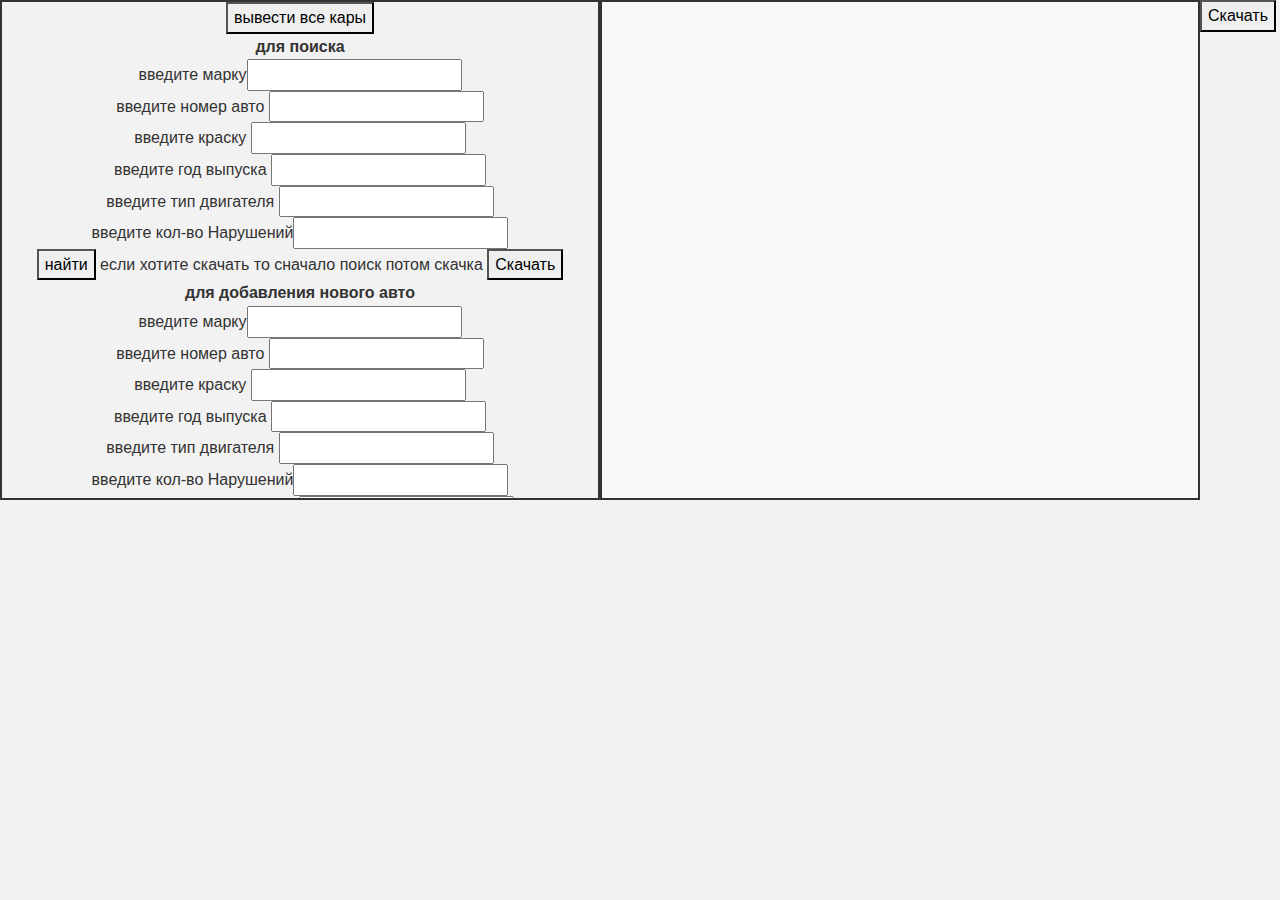
<file: public/index.html>
<!DOCTYPE html>
<html lang="en">

<head>
  <meta charset="UTF-8" />
  <meta name="viewport" content="width=device-width, initial-scale=1.0" />
  <title>Catalog EXP:}</title>
  <link rel="stylesheet" href="https://cdn.jsdelivr.net/npm/bootstrap@5.3.0/dist/css/bootstrap.min.css" />
  <link rel="stylesheet" href="css/style.css" />
  <script src="js/script.js" defer></script>
</head>

<body class="text-center d-flex">
  <div class="output-text">
    <div id="forall">
      <button id="allcars">вывести все кары</button>
    </div>
    <div id="searchofauto">
      <strong>для поиска</strong><br>
      <span>введите марку</span><input type="text" id="searchmark"><br>
      <span>введите номер авто</span> <input type="text" id="searchnomer"><br>
      <span>введите краску</span> <input type="text" id="searchkraska"><br>
      <span>введите год выпуска</span> <input type="text" id="searchyearvipusk"><br>
      <span>введите тип двигателя</span> <input type="text" id="searchtypeeng"><br>
      <span>введите кол-во Нарушений</span><input type="text" id="searchnarush"><br>
      <button id="searchauto">найти</button>
      <span>если хотите скачать 
        то сначало поиск потом скачка</span>
      <button id="downloadbtnsearch">Скачать</button>
    </div>
    <div id="createofauto">
      <strong>для добавления нового авто</strong><br>
      <span>введите марку</span><input type="text" id="createmark"><br>
      <span>введите номер авто</span> <input type="text" id="createnomer"><br>
      <span>введите краску</span> <input type="text" id="createkraska"><br>
      <span>введите год выпуска</span> <input type="text" id="createyearvipusk"><br>
      <span>введите тип двигателя</span> <input type="text" id="createtypeeng"><br>
      <span>введите кол-во Нарушений</span><input type="text" id="createnarush"><br>
      <span>введите стоимость штрафов</span><input type="text" id="createcostnarush"><br>
      <button id="createauto">создать</button>
    </div>

    <div id="deleteauto">
      <strong>для удаления авто</strong><br>
      <span>введите марку*</span><input type="text" id="delmark"><br>
      <span>введите номер авто*</span><input type="text" id="delnomer"><br>
      <button id="delauto">удалить</button>
    </div>
    <div id="raisenarushauto">
      <strong>для ув.Нарушений авто</strong><br>
      <span>введите марку*</span><input type="text" id="raisemark"><br>
      <span>введите номер авто*</span> <input type="text" id="raisenomer"><br>
      <span>введите кол-во Нарушений чтобы добавить </span><input type="text" id="raisenarush"><br>
      <span>введите стоимость штрафов чтобы добавить</span><input type="text" id="raisecostnarush"><br>
      <button id="raisenarushbtn">Увеличить</button>
    </div>
    <div id="changeauto">
      <strong>для внесения изменений авто</strong><br>
      <span>введите марку*</span><input type="text" id="changemark"><br>
      <span>введите номер авто*</span> <input type="text" id="changenomer"><br>
      <span>введите новую марку</span><input type="text" id="change1mark"><br>
      <span>введите новый номер авто</span> <input type="text" id="change1nomer"><br>
      <span>введите краску</span> <input type="text" id="changekraska"><br>
      <span>введите год выпуска</span> <input type="text" id="changeyearvipusk"><br>
      <span>введите тип двигателя</span> <input type="text" id="changetypeeng"><br>
      <span>введите кол-во Нарушений</span><input type="text" id="changenarush"><br>
      <span>введите стоимость штрафов</span><input type="text" id="changecostnarush"><br>
      <button id="changeOFauto">изменить</button>
    </div>
  </div>
  <div id="output-box"></div>
  <div id="divofdownloadbtn"> <button id="downloadbtn">Скачать</button></div>
  <template id="templatemess">
    <div class="stolen-car-card" data-plate="1234-AB5">
      <div class="photo">
        <img alt="няма фото" id="photoauto" /><br>
        <input type="text" placeholder="image url pls" id="plainserturl" class="imginp"><br>
        <button id="insertphoto">sudmit</button>
        <button id="btndeloneclick">delete auto</button>
      </div>

      <div class="info">
        <div class="row">
          <div class="label">Марка</div>
          <div class="value" id="marka">Toyota Camry</div>
        </div>

        <div class="row">
          <div class="label">Номер</div>
          <div class="value plate" id="nomer">1234-AB5</div>
        </div>

        <div class="row">
          <div class="label">Окрас</div>
          <div class="value">
            <span id="kraska">#1E90FF</span>
            <span class="color-swatch" title="Цвет" style="background-color: #1e90ff" id="stylekraska"></span>
          </div>
        </div>

        <div class="row">
          <div class="label">Год выпуска</div>
          <div class="value" id="yearofvipusk">2018</div>
        </div>

        <div class="row">
          <div class="label">Тип двигателя</div>
          <div class="value" id="typeeng">бензин</div>
        </div>

        <div class="row">
          <div class="label">Нарушений</div>
          <div class="value" id="narush">3</div>
        </div>

        <div class="row">
          <div class="label">Сумма неоплаченных штрафов</div>
          <div class="value" id="costnarush">360 BYN</div>
        </div>
      </div>
    </div>
  </template>
</body>

</html>
</file>
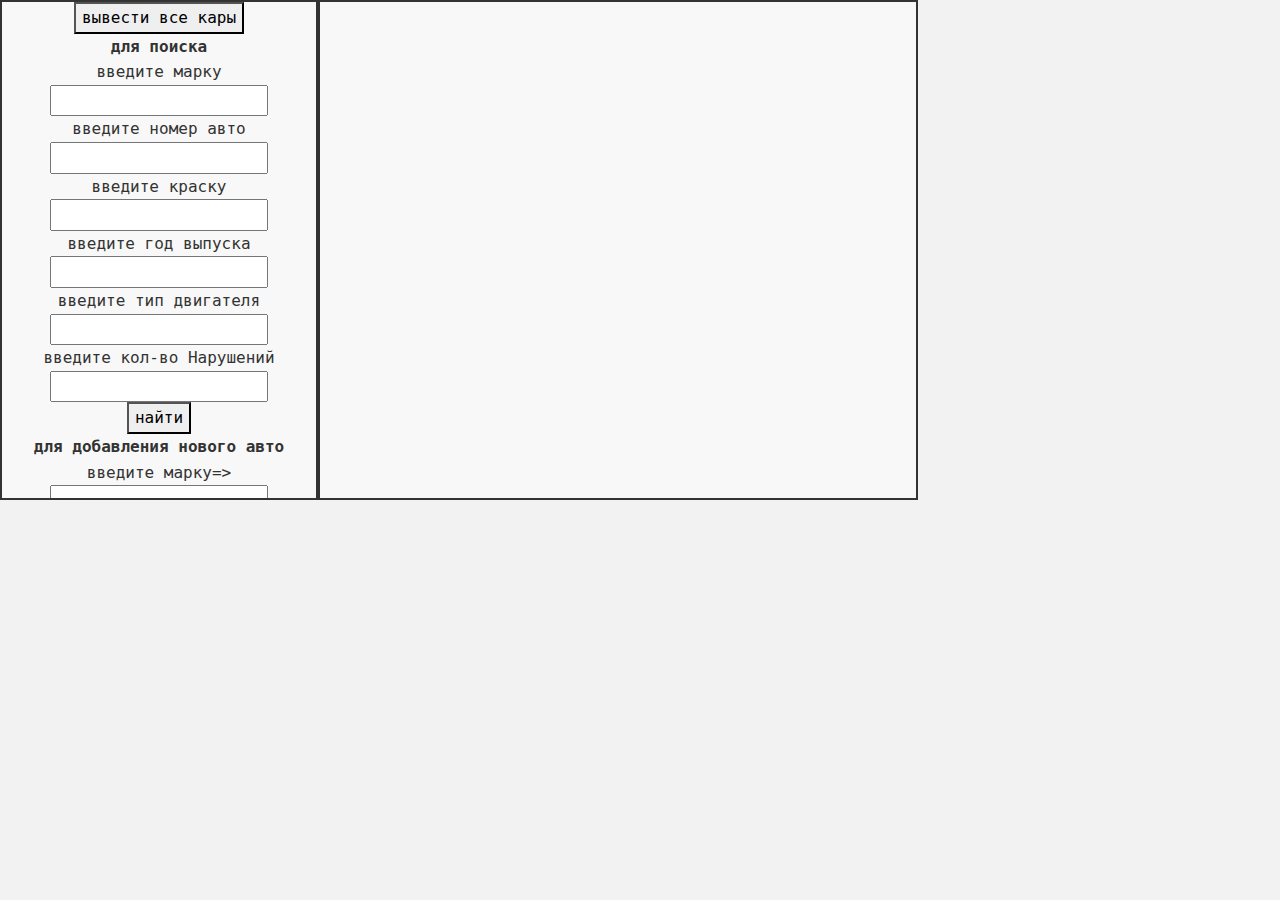
<file: endpoint/public/index.html>
<!DOCTYPE html>
<html lang="en">

<head>
  <meta charset="UTF-8" />
  <meta name="viewport" content="width=device-width, initial-scale=1.0" />
  <title>Catalog EXP:}</title>
  <link rel="stylesheet" href="https://cdn.jsdelivr.net/npm/bootstrap@5.3.0/dist/css/bootstrap.min.css" />
  <link rel="stylesheet" href="css/style.css" />
  <script src="js/script.js" defer></script>
</head>

<body class="text-center d-flex">
  <div class="output-text">
  <div id="forall">
    <button id="allcars">вывести все кары</button>
  </div>
  <div id="searchofauto">
    <strong>для поиска</strong><br>
    <span>введите марку</span><input type="text" id="searchmark"><br>
    <span>введите номер авто</span> <input type="text" id="searchnomer"><br>
    <span>введите краску</span> <input type="text" id="searchkraska"><br>
    <span>введите год выпуска</span> <input type="text" id="searchyearvipusk"><br>
    <span>введите тип двигателя</span> <input type="text" id="searchtypeeng"><br>
    <span>введите кол-во Нарушений</span><input type="text" id="searchnarush"><br>
    <button id="searchauto">найти</button>
  </div>
  <div id="createofauto">
    <strong>для добавления нового авто</strong><br>
    <span>введите марку</span>=><input type="text" id="createmark"><br>
    <span>введите номер авто</span>=> <input type="text" id="createnomer"><br>
    <span>введите краску</span> =><input type="text" id="createkraska"><br>
    <span>введите год выпуска</span> =><input type="text" id="createyearvipusk"><br>
    <span>введите тип двигателя</span> =><input type="text" id="createtypeeng"><br>
    <span>введите кол-во Нарушений</span>=><input type="text" id="createnarush"><br>
    <span>введите стоимость штрафов</span>=><input type="text" id="createcostnarush"><br>
    <button id="createauto">создать</button>
  </div>
  
  <div id="deleteauto">
    <strong>для удаления авто</strong><br>
    <span>введите марку*</span>=><input type="text" id="delmark"><br>
    <span>введите номер авто*</span>=><input type="text" id="delnomer"><br>
    <button id="delauto">удалить</button>  
  </div>
  <div id="raisenarushauto">
    <strong>для ув.Нарушений авто</strong>
    <p>введите марку*</p><input type="text"><br>
    <p>введите номер авто*</p> <input type="text"><br>
    <p>введите кол-во Нарушений</p><input type="text"><br>
    <p>введите стоимость штрафов</p><input type="text"><br>
  </div>
  <div id="changeauto">
    <strong>для внесения изменений авто</strong>
    <p>введите марку*</p><input type="text"><br>
    <p>введите номер авто*</p> <input type="text"><br>
    <p>введите краску</p> <input type="text"><br>
    <p>введите год выпуска</p> <input type="text"><br>
    <p>введите тип двигателя</p> <input type="text"><br>
    <p>введите кол-во Нарушений</p><input type="text"><br>
    <p>введите стоимость штрафов</p><input type="text"><br>
  </div>
</div>
<div id="output-box"></div>
  <template id="templatemess">
    <div class="stolen-car-card" data-plate="1234-AB5">
      <div class="photo">
        <img alt="Фото автомобиля" src="./speed.png" />
      </div>

      <div class="info">
        <div class="row">
          <div class="label">Марка</div>
          <div class="value" id="marka">Toyota Camry</div>
        </div>

        <div class="row">
          <div class="label">Номер</div>
          <div class="value plate" id="nomer">1234-AB5</div>
        </div>

        <div class="row">
          <div class="label">Окрас</div>
          <div class="value">
            <span id="kraska">#1E90FF</span>
            <span class="color-swatch" title="Цвет" style="background-color: #1e90ff" id="stylekraska"></span>
          </div>
        </div>

        <div class="row">
          <div class="label">Год выпуска</div>
          <div class="value" id="yearofvipusk">2018</div>
        </div>

        <div class="row">
          <div class="label">Тип двигателя</div>
          <div class="value" id="typeeng">бензин</div>
        </div>

        <div class="row">
          <div class="label">Нарушений</div>
          <div class="value" id="narush">3</div>
        </div>

        <div class="row">
          <div class="label">Сумма неоплаченных штрафов</div>
          <div class="value" id="costnarush">360 BYN</div>
        </div>
      </div>
    </div>
  </template>
</body>

</html>
</file>
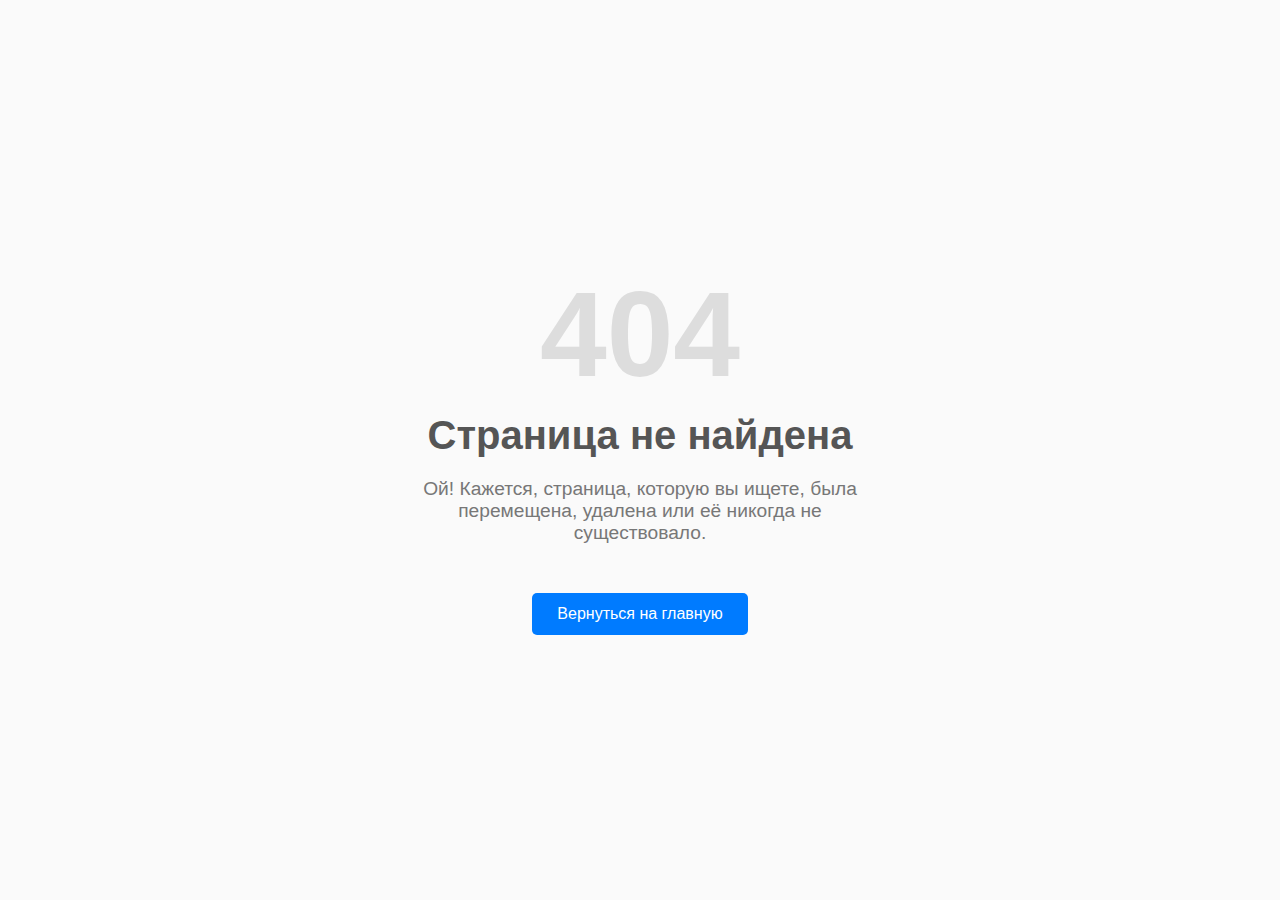
<file: templates/pagenotfound.html>
<!DOCTYPE html>
<html lang="ru">
<head>
    <meta charset="UTF-8">
    <meta name="viewport" content="width=device-width, initial-scale=1.0">
    <title>404 - Страница не найдена</title>
    <style>
        body {
            font-family: -apple-system, BlinkMacSystemFont, 'Segoe UI', Roboto, Helvetica, Arial, sans-serif;
            background-color: #fafafa;
            color: #333;
            text-align: center;
            display: flex;
            justify-content: center;
            align-items: center;
            height: 100vh;
            margin: 0;
        }
        .error-container {
            max-width: 500px;
            padding: 20px;
        }
        .error-code {
            font-size: 120px;
            font-weight: bold;
            color: #ddd;
            margin: 0;
        }
        h1 {
            font-size: 2.5em;
            margin: 10px 0;
            color: #555;
        }
        p {
            font-size: 1.2em;
            color: #777;
        }
        .home-link {
            display: inline-block;
            margin-top: 30px;
            padding: 12px 25px;
            background-color: #007bff;
            color: #fff;
            text-decoration: none;
            border-radius: 5px;
            font-size: 1em;
            transition: background-color 0.3s ease;
        }
        .home-link:hover {
            background-color: #0056b3;
        }
    </style>
</head>
<body>
    
    <div class="error-container">
        <div class="error-code">404</div>
        <h1>Страница не найдена</h1>
        <p>
            Ой! Кажется, страница, которую вы ищете, была перемещена, удалена или её никогда не существовало.
        </p>
        <a href="/" class="home-link">Вернуться на главную</a>
    </div>

</body>
</html>
</file>
<file: public/css/style.css>
body {
  font-family: sans-serif;
  background-color: #f2f2f2;
  color: #333;
  line-height: 1.6;
}
.container {
  max-width: 800px;
  margin: 20px auto;
  padding: 20px;
  background-color: #fff;
  border-radius: 8px;
}
.post-header {
  display: flex;
  align-items: center;
  margin-bottom: 20px;
}
.avatar {
  width: 40px;
  height: 40px;
  border-radius: 50%;
  margin-right: 15px;
}
.author-info .name {
  font-weight: bold;
}
.author-info .time {
  color: #888;
  font-size: 0.9em;
}
.post-title {
  font-size: 2em;
  margin-bottom: 10px;
}
.post-meta {
  display: flex;
  align-items: center;
  gap: 20px;
  margin-bottom: 20px;
  color: #888;
}
.post-meta span {
  display: flex;
  align-items: center;
  gap: 5px;
}
.tags {
  margin-bottom: 20px;
}
.tags a {
  color: #007bff;
  text-decoration: none;
}
.post-image {
  width: 100%;
  border-radius: 8px;
  margin-bottom: 20px;
}
.post-content p {
  margin-bottom: 15px;
}
.read-more-btn {
  display: inline-block;
  padding: 10px 20px;
  border: 1px solid #ccc;
  border-radius: 5px;
  text-decoration: none;
  color: #333;
  margin-top: 20px;
}
.post-footer {
  display: flex;
  align-items: center;
  gap: 20px;
  margin-top: 30px;
  padding-top: 20px;
  border-top: 1px solid #eee;
}
.footer-item {
  display: flex;
  align-items: center;
  gap: 5px;
  color: #888;
}
.upvote {
  color: green;
}
#output-box {
  width: 600px;                
  max-height: 600px;           
  border: 2px solid #333;                     
  background-color: #f8f8f8;
  font-family: Consolas, monospace;      
  overflow-y: auto;            
  overflow-x: hidden;         
}
.output-text,
#output-box {
  width: 100%;
  max-width: 600px;
  max-height: 500px;
  overflow-y: auto;
  overflow-x: hidden;
   border: 2px solid #333;
}
.stolen-car-card {
    display: flex;
    gap: 14px;
    border: 1px solid #ddd;
    padding: 12px;
    border-radius: 10px;
    width: 450px;
    background: #fff;
    box-shadow: 0 2px 6px rgba(0, 0, 0, 0.04);
    font-family: Arial, sans-serif;
  }
  .stolen-car-card .photo {
    width: 200px;
    height: 260px;
    flex-shrink: 0;
    display: flex;
    flex-direction: column;
    align-items: center;
    justify-content: center;

  }
  .stolen-car-card .photo img {
    width: 60%;
    height: 60%;
    max-width: 300px;
    max-height: 150px;
    border-radius: 6px;
    object-fit: cover;
    display: block;
  }
  .placeholder {
    width: 100%;
    height: 100%;
    align-items: center;
    justify-content: center;
    border-radius: 6px;
  }
  .info {
    flex: 1;
    display: flex;
    flex-direction: column;
    gap: 6px;
  }
  .row {
    display: flex;
    justify-content: space-between;
    align-items: center;
  }
  .label {
    color: #666;
    font-size: 13px;
  }
  .value {
    font-weight: 600;
    font-size: 14px;
  }
  .plate {
    letter-spacing: 1px;
    font-family: monospace;
  }
  .color-swatch {
    display: inline-block;
    width: 18px;
    height: 14px;
    margin-left: 8px;
    border-radius: 3px;
    border: 1px solid #bbb;
    vertical-align: middle;
  }
</file>
<file: endpoint/public/css/style.css>
body {
  font-family: sans-serif;
  background-color: #f2f2f2;
  color: #333;
  line-height: 1.6;
}
.container {
  max-width: 800px;
  margin: 20px auto;
  padding: 20px;
  background-color: #fff;
  border-radius: 8px;
}
.post-header {
  display: flex;
  align-items: center;
  margin-bottom: 20px;
}
.avatar {
  width: 40px;
  height: 40px;
  border-radius: 50%;
  margin-right: 15px;
}
.author-info .name {
  font-weight: bold;
}
.author-info .time {
  color: #888;
  font-size: 0.9em;
}
.post-title {
  font-size: 2em;
  margin-bottom: 10px;
}
.post-meta {
  display: flex;
  align-items: center;
  gap: 20px;
  margin-bottom: 20px;
  color: #888;
}
.post-meta span {
  display: flex;
  align-items: center;
  gap: 5px;
}
.tags {
  margin-bottom: 20px;
}
.tags a {
  color: #007bff;
  text-decoration: none;
}
.post-image {
  width: 100%;
  border-radius: 8px;
  margin-bottom: 20px;
}
.post-content p {
  margin-bottom: 15px;
}
.read-more-btn {
  display: inline-block;
  padding: 10px 20px;
  border: 1px solid #ccc;
  border-radius: 5px;
  text-decoration: none;
  color: #333;
  margin-top: 20px;
}
.post-footer {
  display: flex;
  align-items: center;
  gap: 20px;
  margin-top: 30px;
  padding-top: 20px;
  border-top: 1px solid #eee;
}
.footer-item {
  display: flex;
  align-items: center;
  gap: 5px;
  color: #888;
}
.upvote {
  color: green;
}
#output-box {
  width: 600px;                
  max-height: 600px;           
  border: 2px solid #333;                     
  background-color: #f8f8f8;
  font-family: Consolas, monospace;      
  overflow-y: auto;            
  overflow-x: hidden;         
}
.output-text{
  width: 318px;                
  max-height: 500px;           
  border: 2px solid #333;                     
  background-color: #f8f8f8;
  font-family: Consolas, monospace;      
  overflow-y: auto;            
  overflow-x: hidden;         
}
.stolen-car-card {
    display: flex;
    gap: 14px;
    border: 1px solid #ddd;
    padding: 12px;
    border-radius: 10px;
    width: 450px;
    background: #fff;
    box-shadow: 0 2px 6px rgba(0, 0, 0, 0.04);
    font-family: Arial, sans-serif;
  }
  .stolen-car-card .photo {
    width: 150px;
    height: 100px;
    position: relative;
    flex-shrink: 0;
    display: flex;
    align-items: center;
    justify-content: center;
  }
  .stolen-car-card .photo img {
    max-width: 100%;
    max-height: 100%;
    border-radius: 6px;
    object-fit: cover;
    display: block;
  }
  .placeholder {
    width: 100%;
    height: 100%;
    align-items: center;
    justify-content: center;
    border-radius: 6px;
  }
  .info {
    flex: 1;
    display: flex;
    flex-direction: column;
    gap: 6px;
  }
  .row {
    display: flex;
    justify-content: space-between;
    align-items: center;
  }
  .label {
    color: #666;
    font-size: 13px;
  }
  .value {
    font-weight: 600;
    font-size: 14px;
  }
  .plate {
    letter-spacing: 1px;
    font-family: monospace;
  }
  .color-swatch {
    display: inline-block;
    width: 18px;
    height: 14px;
    margin-left: 8px;
    border-radius: 3px;
    border: 1px solid #bbb;
    vertical-align: middle;
  }
</file>
